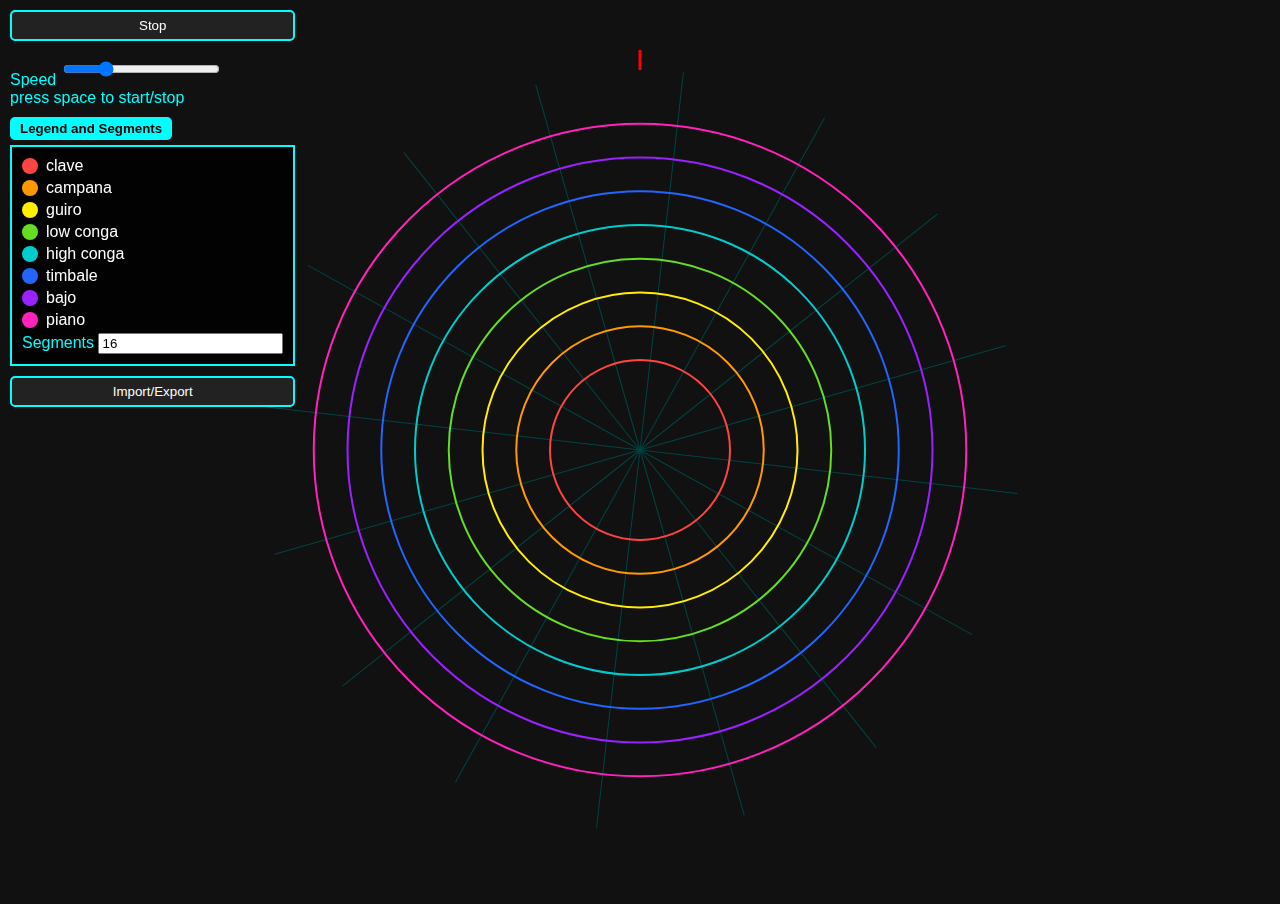
<file: default.html>
<!DOCTYPE html>
<html lang="en">
<head>
  <meta charset="UTF-8" />
  <title>Concentric Tick Sequencer</title>
  <style>
    html, body {
      margin: 0;
      overflow: hidden;
      background: #111;
      font-family: sans-serif;
    }
    #controls {
      position: absolute;
      top: 10px;
      left: 10px;
      z-index: 10;
      display: flex;
      flex-direction: column;
      gap: 10px;
    }
    button, input[type="range"], input[type="file"] {
      background: #222;
      color: #fff;
      border: 2px solid #0ff;
      border-radius: 5px;
      padding: 6px 12px;
      cursor: pointer;
    }
    label {
      color: #0ff;
    }
    #legendPanel {
      background: rgba(0, 0, 0, 0.85);
      border: 2px solid #0ff;
      color: white;
      padding: 10px;
    }
    .legend-toggle {
      background: #0ff;
      color: #000;
      font-weight: bold;
      border: none;
      padding: 4px 10px;
      margin-bottom: 5px;
      cursor: pointer;
    }
    .legend-item {
      display: flex;
      align-items: center;
      margin-bottom: 4px;
    }
    .legend-color {
      width: 16px;
      height: 16px;
      border-radius: 50%;
      margin-right: 8px;
    }
    #ImpExpPanel{
      display:none;
    }
  </style>
</head>
<body>
  <div id="controls">
    <button id="toggleBtn">Stop</button>
    <label>
      Speed
      <input type="range" id="speedSlider" min="0.001" max="0.1" value="0.02" step="0.001">
      <br>press space to start/stop
    </label>
    <div>
      <button class="legend-toggle" onclick="toggleLegend()">Legend and Segments</button>
      <div id="legendPanel">
        <div class="legend-item"><div class="legend-color" style="background:#ff4444"></div>clave</div>
        <div class="legend-item"><div class="legend-color" style="background:#ff9900"></div>campana</div>
        <div class="legend-item"><div class="legend-color" style="background:#ffee00"></div>guiro</div>
        <div class="legend-item"><div class="legend-color" style="background:#66dd22"></div>low conga</div>
        <div class="legend-item"><div class="legend-color" style="background:#00cccc"></div>high conga</div>
        <div class="legend-item"><div class="legend-color" style="background:#2266ff"></div>timbale</div>
        <div class="legend-item"><div class="legend-color" style="background:#9922ff"></div>bajo</div>
        <div class="legend-item"><div class="legend-color" style="background:#ff22bb"></div>piano</div>
        <label>
          Segments
          <input type="number" id="segmentInput" min="1" value="16">
        </label>
      </div>
     

    </div>
    <button class="ImpExp-toggle" onclick="toggleImpExp()">Import/Export</button>
    <div id="ImpExpPanel">
      <button onclick="exportPattern()">Export Pattern</button>
      <input type="file" id="importInput" accept=".json" />
    </div>  
  </div>

  <canvas id="canvas"></canvas>
  <script src="sounds.js"></script>
  <script>
    function toggleLegend() {
      const panel = document.getElementById("legendPanel");
      panel.style.display = panel.style.display === "block" ? "none" : "block";
    }
    function toggleImpExp() {
      const panel = document.getElementById("ImpExpPanel");
      panel.style.display = panel.style.display === "block" ? "none" : "block";
    }

 
    const audioElements = {};
    for (const [key, src] of Object.entries(base64Sounds)) {
      const audio = new Audio(src);
      audioElements[key] = audio;
    }

    const canvas = document.getElementById("canvas");
    const ctx = canvas.getContext("2d");
    const toggleBtn = document.getElementById("toggleBtn");
    const speedSlider = document.getElementById("speedSlider");

    let width, height, centerX, centerY;
    function resize() {
      canvas.width = window.innerWidth;
      canvas.height = window.innerHeight;
      width = canvas.width;
      height = canvas.height;
      centerX = width / 2;
      centerY = height / 2;
    }
    window.addEventListener("resize", resize);
    resize();

    const circleCount = 8;
    let minRadius = Math.min(width, height) * 0.1;
    let maxRadius = Math.min(width, height) * 0.4;
    const radiusStep = (maxRadius - minRadius) / circleCount;

    let rotation = 0;
    let previousRotation = 0;
    let isRotating = true;
    let rotationSpeed = parseFloat(speedSlider.value);

    const circleColors = [
      "#ff4444", "#ff9900", "#ffee00", "#66dd22",
      "#00cccc", "#2266ff", "#9922ff", "#ff22bb"
    ];

    const sounds = [
      "tick1", "tick2", "tick3", "tick4",
      "tick5", "tick6", "tick7", "tick8"
    ];

    let ticks = []; // { angle, circleIndex, sound }

    const activeTickCooldowns = new Map();
    const TICK_SOUND_COOLDOWN = 100;
    const TICK_RADIUS = 10;
    const CENTER_DOT_RADIUS = 1;
    //const segmentInput = document.getElementById("segmentInput");

    let segmentCount = parseInt(segmentInput.value);

    segmentInput.addEventListener("input", () => {
      const val = parseInt(segmentInput.value);
      if (val > 0) {
        segmentCount = val;
      }
    });

    function draw() {
      ctx.clearRect(0, 0, width, height);

      ctx.beginPath();
      ctx.moveTo(centerX, centerY - maxRadius - 20);
      ctx.lineTo(centerX, centerY - maxRadius - 40);
      ctx.strokeStyle = "red";
      ctx.lineWidth = 3;
      ctx.stroke();

      ctx.save();
      ctx.translate(centerX, centerY);
      ctx.rotate(rotation);
      ctx.strokeStyle = "#044";
      ctx.lineWidth = 1;
      for (let i = 0; i < segmentCount; i++) {
        const angle = i * (2 * Math.PI / segmentCount);
        const x = Math.cos(angle) * (maxRadius + 20);
        const y = Math.sin(angle) * (maxRadius + 20);
        ctx.beginPath();
        ctx.moveTo(0, 0);
        ctx.lineTo(x, y);
        ctx.stroke();
      }
      ctx.restore();

      for (let i = 0; i < circleCount; i++) {
        const radius = minRadius + i * radiusStep;
        ctx.beginPath();
        ctx.arc(centerX, centerY, radius, 0, Math.PI * 2);
        ctx.strokeStyle = circleColors[i];
        ctx.lineWidth = 2;
        ctx.stroke();
      }

      for (const tick of ticks) {
        const radius = minRadius + tick.circleIndex * radiusStep;
        const angle = tick.angle + rotation;
        const x = centerX + Math.cos(angle) * radius;
        const y = centerY + Math.sin(angle) * radius;

        ctx.beginPath();
        ctx.arc(x, y, TICK_RADIUS, 0, Math.PI * 2);
        ctx.fillStyle = circleColors[tick.circleIndex];
        ctx.fill();

        ctx.beginPath();
        ctx.arc(x, y, CENTER_DOT_RADIUS, 0, Math.PI * 2);
        ctx.fillStyle = "#111";
        ctx.fill();
      }

      const now = Date.now();
      const triggerAngle = 3 * Math.PI / 2;
      const triggerRange = Math.PI / 32;

      for (const tick of ticks) {
        const prev = (tick.angle + previousRotation) % (2 * Math.PI);
        const curr = (tick.angle + rotation) % (2 * Math.PI);

        const crossedTrigger = prev < triggerAngle - triggerRange && curr >= triggerAngle - triggerRange;

        if (crossedTrigger) {
          const lastPlayed = activeTickCooldowns.get(tick) || 0;
          if (now - lastPlayed > TICK_SOUND_COOLDOWN) {
            const audio = audioElements[tick.sound];
            if (audio) {
              audio.currentTime = 0;
              audio.play();
            }
            activeTickCooldowns.set(tick, now);
          }
        }
      }

      if (isRotating) {
        previousRotation = rotation;
        rotation = (rotation + rotationSpeed) % (2 * Math.PI);
      }

      requestAnimationFrame(draw);
    }

    canvas.addEventListener("click", (e) => {
      const rect = canvas.getBoundingClientRect();
      const x = e.clientX - rect.left - centerX;
      const y = e.clientY - rect.top - centerY;
      const dist = Math.sqrt(x * x + y * y);
      const angle = (Math.atan2(y, x) - rotation + 2 * Math.PI) % (2 * Math.PI);

      const index = Math.floor((dist - minRadius) / radiusStep);
      if (index >= 0 && index < circleCount) {
       /* const existing = ticks.filter(
          t => t.circleIndex === index && Math.abs(t.angle - angle) < 0.1
        );
        if (existing.length > 0) {
          ticks.splice(ticks.indexOf(existing[existing.length - 1]), 1);
        } else {
          ticks.push({ angle, circleIndex: index, sound: sounds[index] });
        }*/
        function angularDistance(a1, a2) {
  const diff = Math.abs(a1 - a2) % (2 * Math.PI);
  return Math.min(diff, 2 * Math.PI - diff);
}

const threshold = 0.15; // slightly wider, more forgiving
let closest = null;
let minDist = Infinity;

for (const tick of ticks) {
  if (tick.circleIndex === index) {
    const dist = angularDistance(tick.angle, angle);
    if (dist < threshold && dist < minDist) {
      closest = tick;
      minDist = dist;
    }
  }
}

if (closest) {
  ticks.splice(ticks.indexOf(closest), 1);
} else {
  ticks.push({ angle, circleIndex: index, sound: sounds[index] });
}

      }
    });

    document.addEventListener("keydown", (e) => {
      if (e.code === "Space") {
        e.preventDefault();
        isRotating = !isRotating;
        toggleBtn.textContent = isRotating ? "Stop" : "Start";
      }
    });

    toggleBtn.addEventListener("click", () => {
      isRotating = !isRotating;
      toggleBtn.textContent = isRotating ? "Stop" : "Start";
    });

    speedSlider.addEventListener("input", () => {
      rotationSpeed = parseFloat(speedSlider.value);
    });

    document.getElementById("importInput").addEventListener("change", function (e) {
      const file = e.target.files[0];
      if (!file) return;
      const reader = new FileReader();
      reader.onload = function (event) {
        try {
          const data = JSON.parse(event.target.result);
          if (Array.isArray(data)) {
            ticks = data;
          }
        } catch (err) {
          alert("Failed to load pattern.");
        }
      };
      reader.readAsText(file);
    });

    function exportPattern() {
      const filename = prompt("Enter filename for export:", "pattern.json");
      if (!filename) return;
      const blob = new Blob([JSON.stringify(ticks)], { type: "application/json" });
      const link = document.createElement("a");
      link.href = URL.createObjectURL(blob);
      link.download = filename;
      link.click();
    }

    draw();
  </script>
</body>
</html>
</file>
